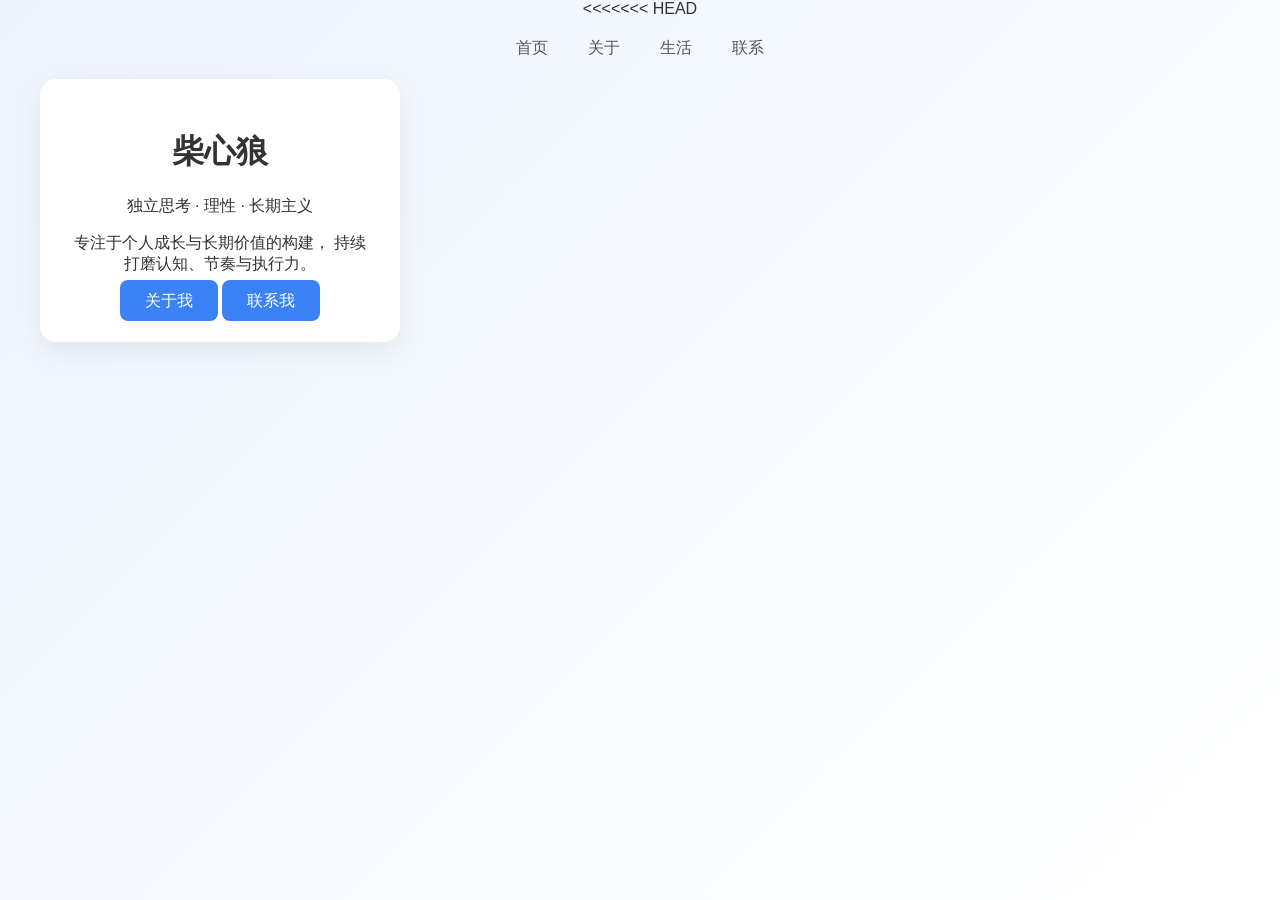
<file: index.html>
<<<<<<< HEAD
<!DOCTYPE html>
<html lang="zh">
<head>
    <meta charset="UTF-8">
    <title>柴心狼 · 个人主页</title>
    <link rel="stylesheet" href="css/style.css">
</head>

<body>

<!-- 导航栏 -->
<div class="nav">
    <a href=" ">首页</a >
    <a href="about.html">关于</a >
    <a href="life.html">生活</a >
    <a href="contact.html">联系</a >
</div>

<!-- 主体 -->
<div class="container">
    <div class="card">

        <h1>柴心狼</h1>
        <p class="subtitle">独立思考 · 理性 · 长期主义</p >

        <div class="divider"></div>

        <p class="intro">
            专注于个人成长与长期价值的构建，
            持续打磨认知、节奏与执行力。
        </p >

        <div class="btn-group">
            <a href="about.html" class="btn">关于我</a >
            <a href="contact.html" class="btn">联系我</a >
        </div>

    </div>
</div>

</body>
</file>
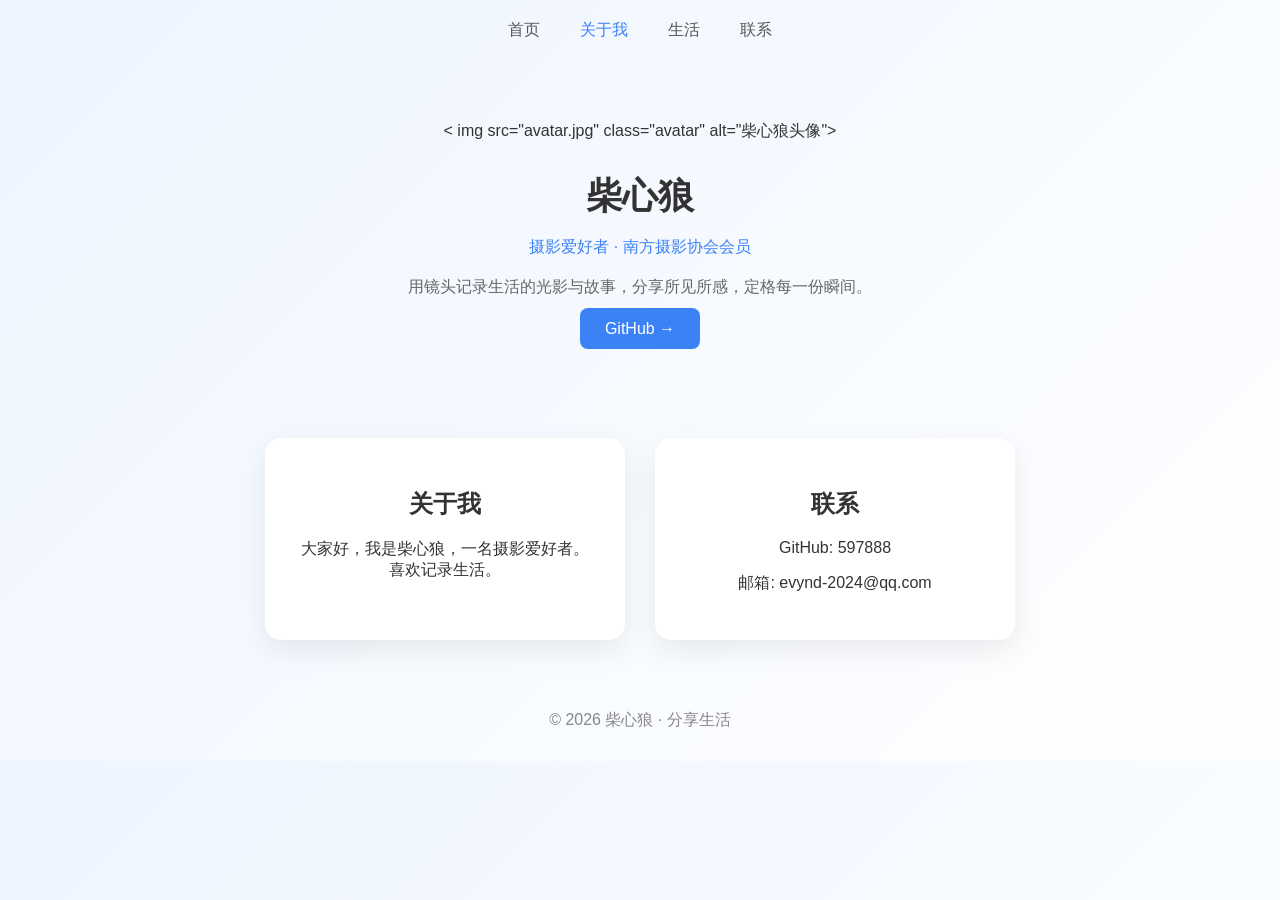
<file: about.html>
<!DOCTYPE html>

<html lang="zh-CN">

<head>

    <meta charset="UTF-8">

    <title>关于我 - 柴心狼</title>

    <link rel="stylesheet" href="css/style.css">

</head>

<body>

    <!-- 导航 -->

    <nav class="nav">

        <a href=" ">首页</a >

        <a href="about.html" class="active">关于我</a >

        <a href="life.html">生活</a >

        <a href="contact.html">联系</a >

    </nav>

    <!-- Hero -->

    <section class="hero">

        < img src="avatar.jpg" class="avatar" alt="柴心狼头像">

        <div class="right">

            <h1>柴心狼</h1>

            <p class="tag">摄影爱好者 · 南方摄影协会会员</p >

            <p class="desc">用镜头记录生活的光影与故事，分享所见所感，定格每一份瞬间。</p >

            <a href="https://github.com/597888" target="_blank" class="btn">GitHub →</a >

        </div>

    </section>

    <!-- 信息卡 -->

    <section class="info">

        <div class="card">

            <h2>关于我</h2>

            <p>大家好，我是柴心狼，一名摄影爱好者。喜欢记录生活。</p >

        </div>

        <div class="card">

            <h2>联系</h2>

            <p>GitHub: 597888</p >

            <p>邮箱: evynd-2024@qq.com</p >

        </div>

    </section>

    <footer>

        © 2026 柴心狼 · 分享生活

    </footer>

</body>

</html>
</file>
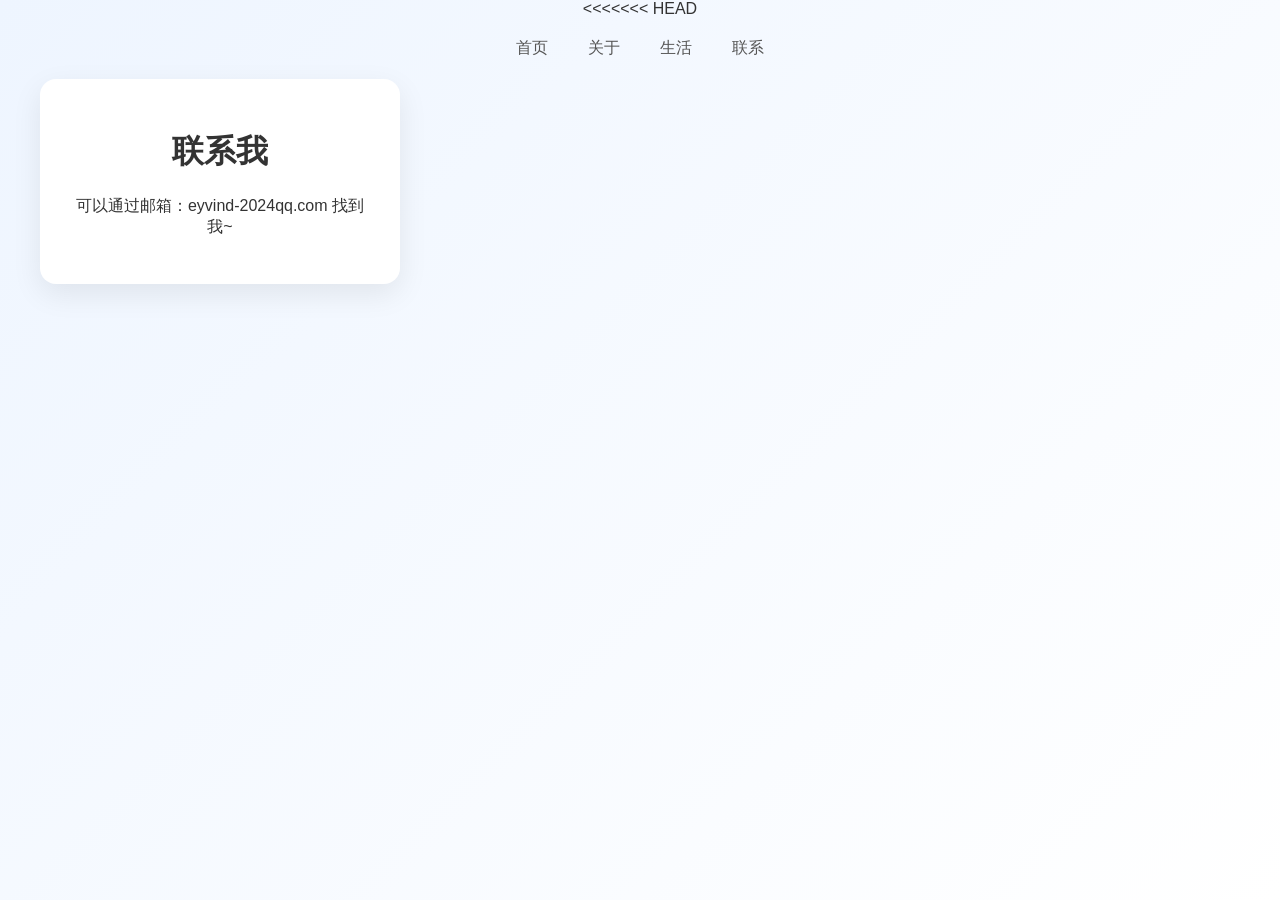
<file: contact.html>
<<<<<<< HEAD
<!DOCTYPE html>
<html lang="zh">
<head>
    <meta charset="UTF-8">
    <title>联系我</title>
    <link rel="stylesheet" href="css/style.css">
</head>
<body>
    <!-- 导航栏（和index.html里的一样） -->
    <div class="nav">
        <a href="index.html">首页</a >
        <a href="about.html">关于</a >
        <a href="life.html">生活</a >
        <a href="contact.html">联系</a >
    </div>

    <!-- 联系页的主体内容 -->
    <div class="container">
        <div class="card">
            <h1>联系我</h1>
            <p>可以通过邮箱：eyvind-2024qq.com 找到我~</p >
        </div>
    </div>
</file>
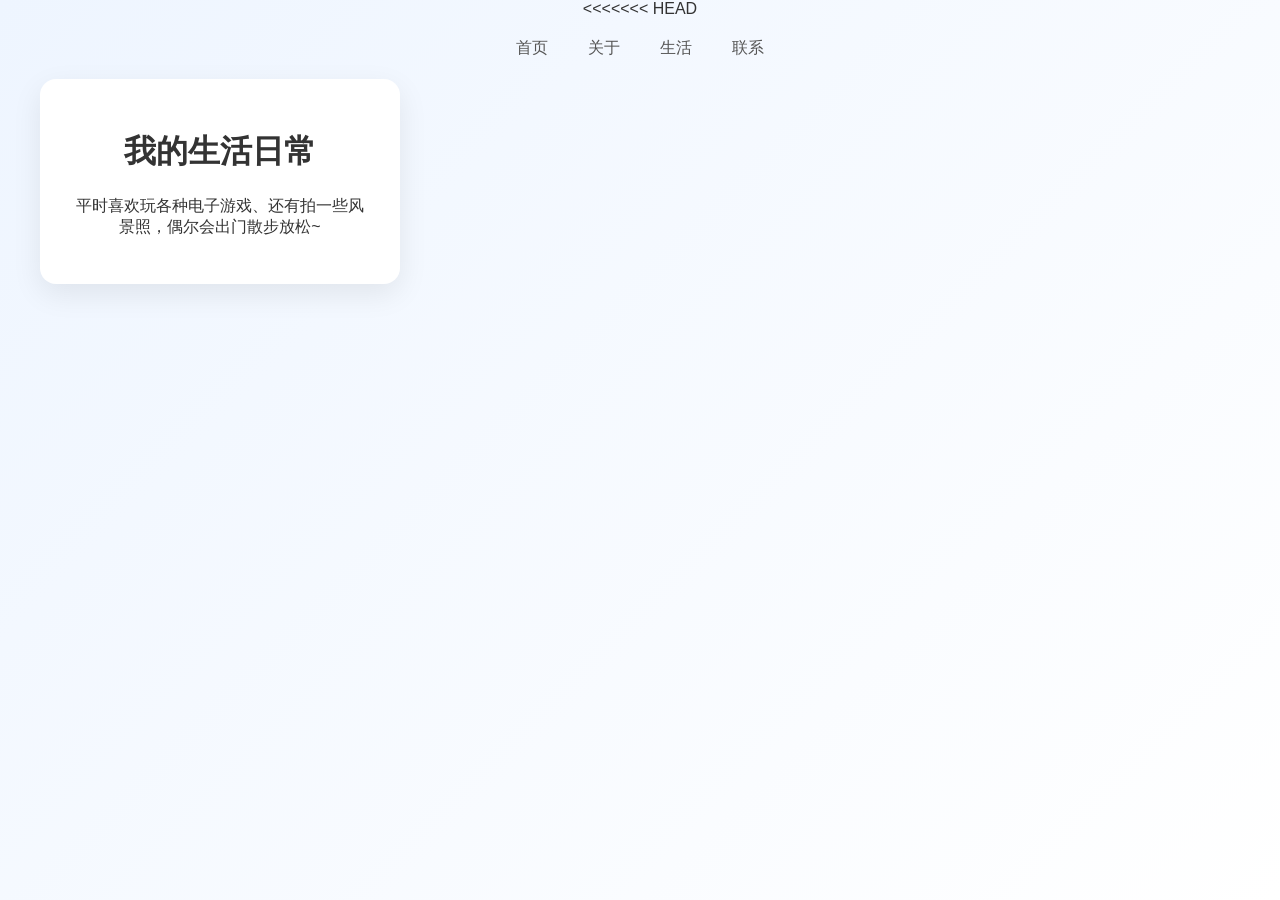
<file: life.html>
<<<<<<< HEAD
<!DOCTYPE html>
<html lang="zh">
<head>
    <meta charset="UTF-8">
    <title>我的生活</title>
    <link rel="stylesheet" href="css/style.css">
</head>
<body>
    <!-- 导航栏（和其他页面保持一致） -->
    <div class="nav">
        <a href="index.html">首页</a >
        <a href="about.html">关于</a >
        <a href="life.html">生活</a >
        <a href="contact.html">联系</a >
    </div>

    <!-- 生活页的主体内容 -->
    <div class="container">
        <div class="card">
            <h1>我的生活日常</h1>
            <p>平时喜欢玩各种电子游戏、还有拍一些风景照，偶尔会出门散步放松~</p >
        </div>
    </div>
</body>
</file>
<file: css/style.css>
/* 通用样式 */

body {

    margin: 0;

    font-family: -apple-system, BlinkMacSystemFont, sans-serif;

    background: linear-gradient(135deg, #eef5ff, #ffffff);

    color: #333;

    max-width: 1200px;

    margin: 0 auto;

    padding: 0 20px;

    text-align: center;

}

/* 导航 */

.nav {

    display: flex;

    justify-content: center;

    gap: 40px;

    padding: 20px 0;

}

.nav a {

    text-decoration: none;

    color: #555;

    position: relative;

}

.nav a.active,

.nav a:hover {

    color: #3b82f6;

}

.nav a::after {

    content: '';

    position: absolute;

    left: 0;

    bottom: -5px;

    width: 0;

    height: 2px;

    background: #3b82f6;

    transition: 0.3s;

}

.nav a:hover::after {

    width: 100%;

}

/* Hero 区 */

.hero {

    display: flex;

    flex-direction: column;

    align-items: center;

    justify-content: center;

    padding: 60px 20px;

    gap: 20px;

}

/* 头像 */

.avatar {

    width: 160px;

    height: 160px;

    border-radius: 50%;

    object-fit: cover;

    border: 4px solid #eaf4ff;

    box-shadow: 0 10px 30px rgba(0, 100, 255, 0.2);

    transition: all 0.3s ease;

    animation: float 3s ease-in-out infinite;

}

.avatar:hover {

    transform: scale(1.05);

}

@keyframes float {

    0% { transform: translateY(0px); }

    50% { transform: translateY(-8px); }

    100% { transform: translateY(0px); }

}

/* Hero 文本 */

.hero h1 {

    font-size: 36px;

    margin: 10px 0;

}

.tag {

    color: #3b82f6;

    margin-bottom: 15px;

}

.desc {

    color: #666;

    line-height: 1.6;

    margin-bottom: 20px;

}

/* 按钮 */

.btn {

    padding: 12px 25px;

    background: #3b82f6;

    color: white;

    border-radius: 8px;

    text-decoration: none;

    transition: all 0.3s;

}

.btn:hover {

    transform: translateY(-2px);

    box-shadow: 0 8px 20px rgba(59,130,246,0.4);

    background: #2563eb;

}

/* 信息区 */

.info {

    display: flex;

    justify-content: center;

    gap: 30px;

    padding: 40px 20px;

    flex-wrap: wrap;

}

.card {

    background: white;

    padding: 30px;

    width: 300px;

    border-radius: 16px;

    box-shadow: 0 10px 30px rgba(0,0,0,0.08);

    transition: all 0.3s ease;

    text-align: center;

}

.card:hover {

    transform: translateY(-8px);

    box-shadow: 0 20px 40px rgba(0,0,0,0.12);

}

/* Footer */

footer {

    text-align: center;

    padding: 30px;

    color: #888;

}

/* 页面淡入 */

body {

    animation: fadeIn 1s ease;

}

@keyframes fadeIn {

    from { opacity: 0; transform: translateY(20px); }

    to { opacity: 1; transform: translateY(0); }

}
</file>
